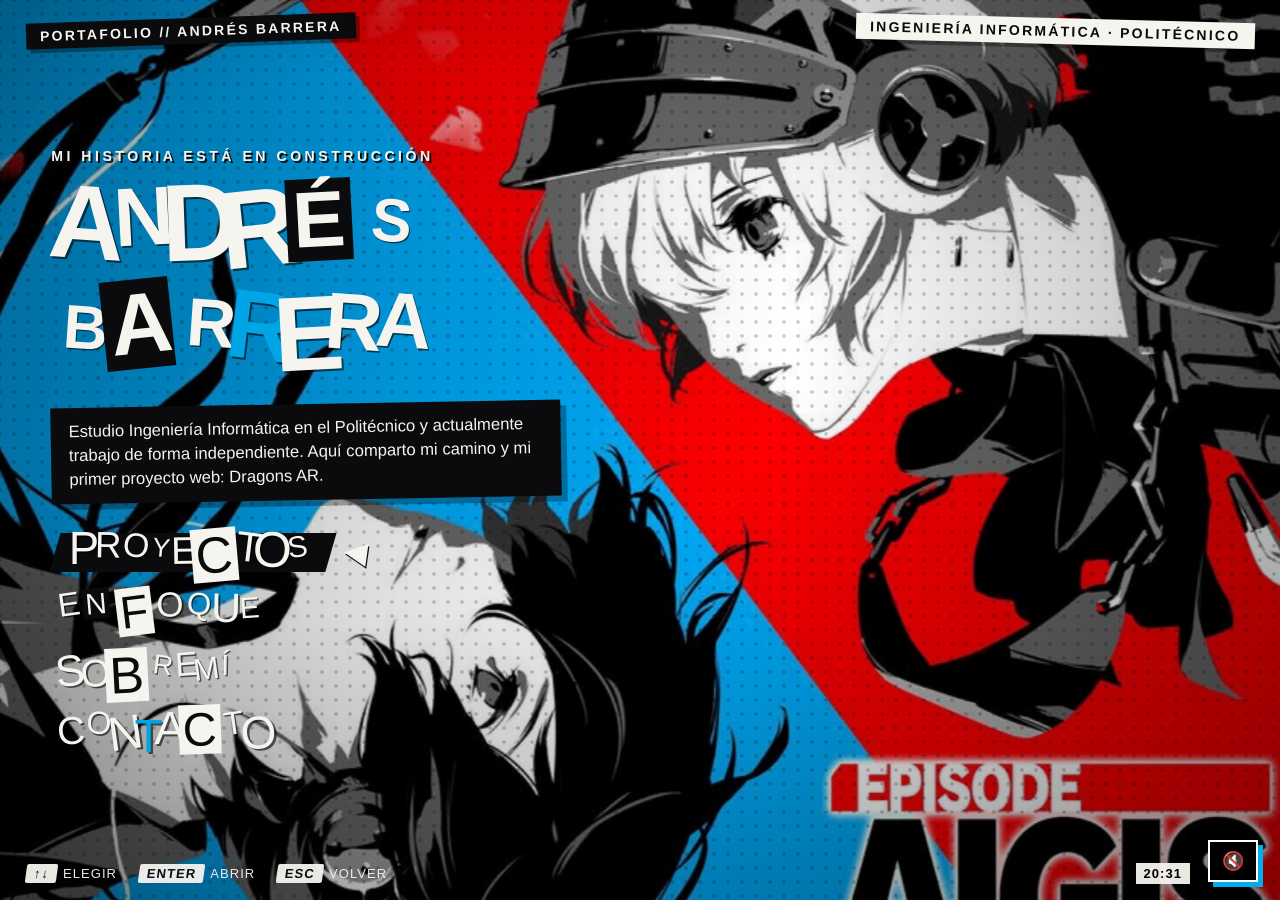
<file: index.html>
<!DOCTYPE html>
<html lang="es">
<head>
  <meta charset="UTF-8">
  <meta name="viewport" content="width=device-width, initial-scale=1.0">
  <title>Andrés Barrera · Portafolio</title>
  <meta name="description" content="Portafolio personal de Andrés Barrera, estudiante de Ingeniería Informática.">
  <meta http-equiv="refresh" content="0; url=./Persona_Portfolio/Persona_style_portfolio-main/">
  <script>
    const portfolioURL = new URL("./Persona_Portfolio/Persona_style_portfolio-main/", document.baseURI);
    portfolioURL.search = window.location.search;
    portfolioURL.hash = window.location.hash;
    window.location.replace(portfolioURL.href);
  </script>
</head>
<body>
  <p>Abriendo el portafolio de Andrés Barrera…</p>
  <p><a href="./Persona_Portfolio/Persona_style_portfolio-main/">Abrir portafolio</a></p>
</body>
</html>
</file>
<file: Persona_Portfolio/Persona_style_portfolio-main/css/style.css>
:root{
  --red:#00a5e6;
  --red-deep:#004ca3;
  --black:#0b0b0d;
  --white:#f6f4ef;
  --ink:#111;
}
*{margin:0;padding:0;box-sizing:border-box;}
html,body{height:100%;}
body{
  background:var(--black);
  color:var(--white);
  font-family:'Barlow Condensed','Arial Narrow',Arial,sans-serif;
  overflow:hidden;
  -webkit-font-smoothing:antialiased;
  user-select:none;
}
.display{font-family:'Archivo Black','Arial Black',Impact,sans-serif;}

/* ---------- HOME BACKGROUND VIDEO ---------- */
#home-video{
  position:fixed;
  inset:0;
  width:100%;
  height:100%;
  object-fit:cover;
  z-index:0;
  pointer-events:none;
}

/* ============ BACKGROUND LAYERS ============ */
#bg{position:fixed;inset:-6vmax;z-index:1;pointer-events:none;}
.bg-layer{position:absolute;inset:0;will-change:transform;}
#bg-stripes{
  background:repeating-linear-gradient(115deg,
    var(--red) 0 46px, var(--red-deep) 46px 52px,
    var(--red) 52px 120px, #001dc4 120px 126px);
  animation:stripeDrift 22s linear infinite;
}
@keyframes stripeDrift{from{background-position:0 0;}to{background-position:520px 0;}}
#bg-halftone{
  background-image:radial-gradient(circle, rgba(0,0,0,.35) 1.6px, transparent 1.7px);
  background-size:14px 14px;
  mix-blend-mode:multiply;
  animation:halftoneDrift 30s linear infinite;
}
@keyframes halftoneDrift{from{background-position:0 0;}to{background-position:-140px 140px;}}
#bg-vignette{
  background:radial-gradient(ellipse at 32% 40%, transparent 30%, rgba(0,0,0,.72) 100%);
}
.bg-star{position:absolute;opacity:.16;animation:spin 60s linear infinite;transform-origin:center;}
.bg-star.s2{animation-duration:90s;animation-direction:reverse;opacity:.1;}
@keyframes spin{to{transform:rotate(360deg);}}

/* big black slash behind the menu, like a torn silhouette */
#slash{
  position:fixed;z-index:1;inset:0;pointer-events:none;
  background:var(--black);
  clip-path:polygon(58% 0, 100% 0, 100% 100%, 40% 100%, 52% 62%, 45% 60%, 60% 24%, 51% 22%);
  transition:clip-path .8s cubic-bezier(.8,0,.15,1);
}
body[data-screen]:not([data-screen="home"]) #slash{
  clip-path:polygon(0 0, 100% 0, 100% 100%, 0 100%, 0 62%, 0 60%, 0 24%, 0 22%);
}

/* ============ SHELL / HUD ============ */
#shell{position:relative;z-index:2;height:100%;display:flex;flex-direction:column;}
#hud-top{
  display:flex;justify-content:space-between;align-items:flex-start;
  padding:18px 26px 0;letter-spacing:.14em;font-weight:600;
}
.hud-tag{
  background:var(--black);color:var(--white);
  padding:5px 14px;transform:rotate(-2deg);
  font-size:14px;text-transform:uppercase;
  box-shadow:4px 4px 0 rgba(0,0,0,.35);
}
.hud-tag.alt{background:var(--white);color:var(--black);transform:rotate(1.5deg);}
#hud-bottom{
  padding:0 26px 16px;display:flex;gap:22px;align-items:center;
  font-size:13px;letter-spacing:.18em;text-transform:uppercase;opacity:.95;
}
#hud-bottom .key{
  display:inline-block;background:var(--white);color:var(--black);
  padding:2px 8px;margin-right:6px;font-weight:700;transform:skewX(-8deg);
  border-radius:2px;
}
#stage{flex:1;position:relative;overflow:hidden;}

/* ============ SCREENS ============ */
.screen{
  position:absolute;inset:0;padding:2vh 4vw;
  display:none;overflow-y:auto;overflow-x:hidden;
  scrollbar-width:thin;scrollbar-color:var(--red) transparent;
}
.screen.active{display:block;}
.screen::-webkit-scrollbar{width:8px;}
.screen::-webkit-scrollbar-thumb{background:var(--red);}

/* ---------- HOME ---------- */
#screen-home{display:none;padding:0 4vw;}
#screen-home.active{display:flex;flex-direction:column;justify-content:center;}
#intro-eyebrow{
  font-size:clamp(14px,1.6vw,20px);letter-spacing:.5em;text-transform:uppercase;
  margin-bottom:1.2vh;font-weight:700;text-shadow:2px 2px 0 var(--black);
}
#big-name{line-height:.92;margin-bottom:2.5vh;}
#big-name .ransom{font-size:clamp(44px,8.5vw,124px);display:block;}
#tagline{
  max-width:520px;font-size:clamp(15px,1.5vw,20px);line-height:1.45;
  background:var(--black);padding:12px 18px;transform:rotate(-1deg);
  box-shadow:6px 6px 0 rgba(0,0,0,.3);
}
#menu{margin-top:4vh;display:flex;flex-direction:column;align-items:flex-start;gap:.6vh;}
.menu-item{
  background:none;border:0;cursor:pointer;color:var(--white);
  text-align:left;position:relative;padding:2px 14px 2px 4px;
  transform:translateX(-60px);opacity:0;
}
.menu-item .ransom{font-size:clamp(26px,4.2vw,56px);}
.loaded .menu-item{animation:menuIn .55s cubic-bezier(.2,1.2,.3,1) forwards;}
.menu-item:nth-child(1){animation-delay:.15s;}
.menu-item:nth-child(2){animation-delay:.25s;}
.menu-item:nth-child(3){animation-delay:.35s;}
.menu-item:nth-child(4){animation-delay:.45s;}
@keyframes menuIn{to{transform:translateX(0);opacity:1;}}
.menu-item::before{
  content:"";position:absolute;left:-4%;top:18%;height:70%;width:0;
  background:var(--black);transform:skewX(-16deg);z-index:-1;
  transition:width .18s cubic-bezier(.7,0,.3,1);
}
.menu-item.sel::before{width:108%;}
.menu-item.sel{transform:translateX(14px) !important;}
.menu-item.sel .ch{color:var(--white);}
.menu-item.sel .ch.box{background:var(--red);color:var(--white);}
.menu-item.sel .ch.boxw{background:var(--white);color:var(--black);}
.menu-item:focus-visible{outline:3px dashed var(--white);outline-offset:4px;}
.cursor-mark{
  position:absolute;right:-46px;top:50%;transform:translateY(-50%) rotate(8deg);
  font-size:clamp(18px,2.4vw,30px);opacity:0;transition:opacity .12s;
  color:var(--white);text-shadow:2px 2px 0 var(--black);
}
.menu-item.sel .cursor-mark{opacity:1;animation:pulse 0.9s ease-in-out infinite;}
@keyframes pulse{0%,100%{transform:translateY(-50%) rotate(8deg) scale(1);}50%{transform:translateY(-50%) rotate(8deg) scale(1.18);}}

/* ---------- RANSOM LETTERS ---------- */
.ransom{display:inline-block;white-space:nowrap;}
.ransom .ch{
  display:inline-block;
  line-height:1;
  padding:0;
  margin-right:-0.15em;
  transition:transform .15s;
}
.ransom .ch.box{
  background:var(--black);
  color:var(--white);
  padding:.02em .08em;
  margin:0 -0.02em;
}
.ransom .ch.boxw{background:var(--white);color:var(--black);padding:.02em .08em;margin:0 .03em;}
.ransom .ch.red{color:var(--red);text-shadow:1px 1px 0 var(--black);}
.menu-item:hover .ch,.menu-item.sel .ch{animation:jitter .35s ease both;}
.menu-item:hover .ch:nth-child(odd){animation-delay:.03s;}
.menu-item:hover .ch:nth-child(3n){animation-delay:.06s;}
@keyframes jitter{
  0%{transform:var(--t) translateY(0);}
  35%{transform:var(--t) translateY(-6px) rotate(3deg);}
  70%{transform:var(--t) translateY(2px) rotate(-2deg);}
  100%{transform:var(--t) translateY(0);}
}

/* ---------- SUB-SCREEN CHROME ---------- */
.sub{background:transparent;}
.sub .screen-head{margin:1vh 0 3.5vh;position:relative;display:inline-block;}
.sub .screen-head .ransom{font-size:clamp(38px,6vw,84px);}
.sub .screen-head::after{
  content:"";position:absolute;left:-6px;bottom:-10px;height:10px;width:105%;
  background:var(--red);transform:skewX(-24deg);
}
.back-hint{
  display:inline-block;margin-left:22px;vertical-align:middle;
  font-size:13px;letter-spacing:.2em;text-transform:uppercase;
  background:var(--white);color:var(--black);padding:4px 10px;transform:rotate(-2deg);
  cursor:pointer;border:0;font-weight:700;font-family:inherit;
}
.back-hint:hover{background:var(--red);color:var(--white);}

/* ---------- PROJECTS ---------- */
#repo-status{font-size:15px;letter-spacing:.2em;text-transform:uppercase;margin-bottom:2vh;opacity:.85;}
.grid{
  display:grid;grid-template-columns:repeat(auto-fill,minmax(330px,1fr));
  gap:26px 34px;padding-top:14px;
}
#repo-grid{padding-bottom:6vh;}
.card{
  color:var(--ink);position:relative;
  padding:20px 22px 18px;cursor:pointer;text-decoration:none;display:block;
  transform:rotate(var(--tilt)) translateY(24px);opacity:0;
  transition:transform .18s cubic-bezier(.7,0,.3,1), filter .18s;
  filter:drop-shadow(7px 7px 0 rgba(0,0,0,.5));
}
.card::before{
  content:"";position:absolute;inset:0;background:var(--white);
  clip-path:polygon(0 6%, 3% 0, 100% 0, 100% 88%, 97% 100%, 0 100%);
}
.card>*{position:relative;}
.screen.active .card{animation:cardIn .5s cubic-bezier(.2,1.1,.3,1) forwards;animation-delay:var(--d);}
@keyframes cardIn{to{transform:rotate(var(--tilt)) translateY(0);opacity:1;}}
.card:hover{
  transform:rotate(0deg) scale(1.03) !important;
  filter:drop-shadow(10px 10px 0 var(--black));
  z-index:3;
}
.card .lang{
  position:absolute;top:-12px;right:14px;
  background:var(--black);color:var(--white);
  font-weight:700;font-size:13px;letter-spacing:.14em;text-transform:uppercase;
  padding:4px 12px;transform:rotate(2deg);
}
.card .lang::before{content:"";display:inline-block;width:9px;height:9px;border-radius:50%;
  background:var(--lc,var(--red));margin-right:7px;}
.card h3{
  font-family:'Archivo Black','Arial Black',Impact,sans-serif;
  font-size:21px;line-height:1.05;text-transform:uppercase;
  margin-bottom:10px;word-break:break-word;
}
.card h3 em{font-style:normal;color:var(--red);}
.card p{font-size:15.5px;line-height:1.4;min-height:44px;color:#2c2c2c;}
.card .meta{
  margin-top:14px;display:flex;justify-content:space-between;align-items:center;
  font-size:13px;letter-spacing:.12em;text-transform:uppercase;font-weight:700;
}
.card .meta .go{
  background:var(--red);color:var(--white);padding:4px 12px;transform:skewX(-10deg);
  transition:background .15s;
}
.card:hover .meta .go{background:var(--black);}

/* ---------- FEATURED CARDS ---------- */
.card.feat{color:var(--white);filter:drop-shadow(7px 7px 0 var(--red-deep));}
.card.feat::before{background:var(--black);}
.card.feat:hover{filter:drop-shadow(10px 10px 0 var(--red));}
.card.feat p{color:#d8d5cf;}
.card.feat h3{color:var(--white);}
.card.feat .lang{background:var(--red);}
.card.feat .meta .go{background:var(--white);color:var(--black);}
.card.feat:hover .meta .go{background:var(--red);color:var(--white);}
#feat-grid,.grid{
  display:grid;grid-template-columns:repeat(auto-fill,minmax(330px,1fr));
  gap:26px 34px;padding-top:14px;
}
#repo-grid{padding-top:14px;}
.live-dot{
  display:inline-block;width:9px;height:9px;border-radius:50%;
  background:#3dff6e;margin-right:7px;animation:liveBlink 1.1s ease-in-out infinite;
}
@keyframes liveBlink{0%,100%{opacity:1;}50%{opacity:.25;}}
.grid-label{
  font-family:'Archivo Black','Arial Black',Impact,sans-serif;
  font-size:clamp(15px,1.7vw,20px);text-transform:uppercase;letter-spacing:.12em;
  margin:3.5vh 0 2vh;text-shadow:2px 2px 0 var(--black);
}
.grid-label .bar{display:inline-block;width:34px;height:12px;background:var(--white);
  transform:skewX(-24deg);margin-right:12px;vertical-align:baseline;}

/* ---------- SKILLS ---------- */
.skill-group{margin-bottom:5vh;max-width:920px;}
.skill-group h3{
  display:inline-block;background:var(--white);color:var(--black);
  font-family:'Archivo Black','Arial Black',Impact,sans-serif;
  font-size:clamp(18px,2.2vw,26px);text-transform:uppercase;
  padding:6px 16px;transform:rotate(-1.5deg);margin-bottom:2.4vh;
  box-shadow:5px 5px 0 var(--black);
}
.skill-row{display:flex;align-items:center;gap:18px;margin-bottom:12px;}
.skill-row .name{
  width:220px;flex-shrink:0;font-size:17px;font-weight:700;
  letter-spacing:.1em;text-transform:uppercase;text-shadow:1px 1px 0 var(--black);
}
.skill-bar{
  flex:1;height:20px;background:rgba(0,0,0,.55);position:relative;
  transform:skewX(-18deg);overflow:hidden;max-width:520px;
}
.skill-bar .fill{
  position:absolute;inset:0;width:0;background:var(--white);
  background-image:repeating-linear-gradient(90deg,transparent 0 26px, rgba(230,0,18,.22) 26px 30px);
  transition:width .9s cubic-bezier(.2,1,.3,1);
}
.skill-row .lv{
  font-family:'Archivo Black','Arial Black',Impact,sans-serif;
  font-size:15px;width:70px;text-align:right;text-shadow:2px 2px 0 var(--black);
}

/* ---------- ABOUT / CONTACT ---------- */
.paper{
  max-width:760px;background:var(--white);color:var(--ink);
  padding:30px 34px;font-size:18px;line-height:1.55;
  clip-path:polygon(0 4%, 2% 0, 100% 0, 100% 94%, 98% 100%, 0 100%);
  transform:rotate(-.6deg);box-shadow:10px 10px 0 rgba(0,0,0,.55);
  margin-bottom:4vh;
}
.paper strong{color:var(--red);}
.paper .stamp{
  display:inline-block;background:var(--black);color:var(--white);
  padding:2px 8px;transform:rotate(-2deg);font-weight:700;
}
.contact-list{display:flex;flex-wrap:wrap;gap:20px;padding-bottom:6vh;}
.contact-chip{
  background:var(--black);color:var(--white);text-decoration:none;
  font-family:'Archivo Black','Arial Black',Impact,sans-serif;
  font-size:clamp(16px,2vw,22px);text-transform:uppercase;
  padding:14px 26px;transform:skewX(-8deg) rotate(-1deg);
  transition:transform .15s, background .15s, color .15s;
  box-shadow:6px 6px 0 rgba(0,0,0,.4);
}
.contact-chip span{display:inline-block;transform:skewX(8deg);}
.contact-chip:hover{background:var(--white);color:var(--red);transform:skewX(-8deg) rotate(0) scale(1.06);}

/* ============ IMAGE SLOTS ============ */
/* 1. Hero art — big character/portrait on the right, over the black slash */
#hero-art{
  position:fixed;right:0;bottom:0;z-index:1;
  height:min(92vh,900px);max-width:46vw;object-fit:contain;object-position:bottom right;
  filter:drop-shadow(-14px 10px 0 rgba(0, 73, 230, 0.85)) drop-shadow(-4px 4px 12px rgba(0,0,0,.6));
  pointer-events:none;
  transition:transform .8s cubic-bezier(.8,0,.15,1), opacity .5s;
}
body[data-screen]:not([data-screen="home"]) #hero-art{
  transform:translateX(60%) skewX(-6deg);opacity:0;
}
@media (max-width:900px){#hero-art{max-width:70vw;opacity:.5;}}

/* 2. Project card thumbnails */
.card .thumb{
  margin:-20px -22px 14px;height:150px;overflow:hidden;position:relative;
  clip-path:polygon(0 0, 100% 0, 100% 82%, 0 100%);
  background:var(--black);
}
.card .thumb img{
  width:100%;height:100%;object-fit:cover;
  filter:grayscale(.9) contrast(1.15);
  transition:filter .2s, transform .3s;
}
.card:hover .thumb img{filter:grayscale(0) contrast(1.05);transform:scale(1.05);}
.card .thumb::after{
  content:"";position:absolute;inset:0;
  background:linear-gradient(115deg, transparent 78%, var(--red) 78.5%);
}

/* 3. About photo — taped-up polaroid */
.about-photo{
  float:right;width:min(240px,38%);margin:0 0 14px 22px;
  background:var(--white);padding:10px 10px 34px;
  transform:rotate(3deg);
  box-shadow:8px 8px 0 rgba(0,0,0,.35);
  position:relative;
}
.about-photo img{width:100%;display:block;filter:contrast(1.05);}
.about-photo::before{
  content:"";position:absolute;top:-12px;left:50%;transform:translateX(-50%) rotate(-4deg);
  width:90px;height:26px;background:var(--red);opacity:.9;
  clip-path:polygon(4% 0, 96% 8%, 100% 92%, 0 100%);
}
.about-photo figcaption{
  text-align:center;margin-top:8px;font-weight:700;letter-spacing:.14em;
  text-transform:uppercase;font-size:12px;color:var(--ink);
}

/* ============ WIPE TRANSITION ============ */
#wipe{position:fixed;inset:-10%;z-index:50;pointer-events:none;}
#wipe .pane{
  position:absolute;inset:0;transform:translateX(-130%) skewX(-14deg);
}
#wipe .p1{background:var(--red);}
#wipe .p2{background:var(--black);}
#wipe .p3{background:var(--white);}
#wipe.go .pane{animation:wipeAcross .7s cubic-bezier(.75,0,.2,1) forwards;}
#wipe.go .p2{animation-delay:.06s;}
#wipe.go .p1{animation-delay:.12s;}
@keyframes wipeAcross{
  0%{transform:translateX(-130%) skewX(-14deg);}
  45%{transform:translateX(0%) skewX(-14deg);}
  55%{transform:translateX(0%) skewX(-14deg);}
  100%{transform:translateX(130%) skewX(-14deg);}
}
#wipe .flash{
  position:absolute;inset:0;background:var(--white);opacity:0;
}
#wipe.go .flash{animation:flash .7s linear forwards;}
@keyframes flash{0%,44%{opacity:0;}48%{opacity:1;}56%{opacity:0;}100%{opacity:0;}}

/* ============ CUSTOM ANIMATED CURSOR ============ */
@media (pointer:fine){
  body.cursor-on, body.cursor-on *{cursor:none !important;}
}
#cursor{
  position:fixed;left:0;top:0;width:48px;height:48px;z-index:100000;
  pointer-events:none;display:none;
  background-repeat:no-repeat;background-position:0 0;
  background-image:url("../assets/cursors/normal.png");
  margin:-3px 0 0 -4px; /* NORMAL hotspot */
}
#cursor.link{
  background-image:url("../assets/cursors/link.png");
  margin:-6px 0 0 -6px; /* LINK_SELECT hotspot */
}

/* clickable name */
#big-name{cursor:pointer;width:max-content;}
#big-name:hover .ch{animation:jitter .35s ease both;}
#big-name:hover .ch:nth-child(odd){animation-delay:.03s;}
#big-name:hover .ch:nth-child(3n){animation-delay:.06s;}
#big-name:active{transform:scale(.985);}

/* ============ PER-SCREEN MENU ARTWORK ============ */
/* Each screen can have its own art at assets/menus/<screen>.jpg.
   Missing files remove themselves; the CSS stripes show through. */
.menu-art{
  position:absolute;inset:0;width:100%;height:100%;object-fit:cover;
  opacity:0;will-change:transform;pointer-events:none;
  transition:opacity .55s ease;
}
body[data-screen="home"]     #art-home,
body[data-screen="projects"] #art-projects,
body[data-screen="skills"]   #art-skills,
body[data-screen="about"]    #art-about,
body[data-screen="contact"]  #art-contact{opacity:1;}

/* the home artwork carries its own black diagonal — drop the CSS slash */
body.has-art-home #slash{display:none;}
/* soften the halftone overlay whenever a screen's art is showing */
body.has-art-home[data-screen="home"] #bg-halftone,
body.has-art-projects[data-screen="projects"] #bg-halftone,
body.has-art-skills[data-screen="skills"] #bg-halftone,
body.has-art-about[data-screen="about"] #bg-halftone,
body.has-art-contact[data-screen="contact"] #bg-halftone{opacity:.5;}

/* readability scrims — darken the side the content sits on */
body.has-art-home[data-screen="home"] #bg-vignette,
body.has-art-skills[data-screen="skills"] #bg-vignette{
  background:
    linear-gradient(100deg, rgba(0,0,0,.42) 0%, rgba(0,0,0,.12) 36%, transparent 58%),
    radial-gradient(ellipse at 32% 40%, transparent 30%, rgba(0,0,0,.55) 100%);
}
body.has-art-contact[data-screen="contact"] #bg-vignette{
  background:
    linear-gradient(260deg, rgba(0,0,0,.48) 0%, rgba(0,0,0,.14) 38%, transparent 60%),
    radial-gradient(ellipse at 68% 40%, transparent 30%, rgba(0,0,0,.55) 100%);
}
/* the About art's star pattern is busy — heavier scrim so the header reads */
body.has-art-about[data-screen="about"] #bg-vignette{
  background:
    linear-gradient(260deg, rgba(0,0,0,.72) 0%, rgba(0,0,0,.3) 42%, transparent 64%),
    radial-gradient(ellipse at 68% 40%, transparent 25%, rgba(0,0,0,.6) 100%);
}
body.has-art-home #menu .ch:not(.box):not(.boxw),
body.has-art-home #big-name .ch:not(.box):not(.boxw){
  text-shadow:2px 2px 0 rgba(0,0,0,.6);
}

/* ============ RIGHT-ALIGNED SCREENS (art on the left) ============ */
.screen.align-right.active{
  display:flex;flex-direction:column;align-items:flex-end;
}
.screen.align-right .contact-list{justify-content:flex-end;}
.screen.align-right .paper{transform:rotate(.6deg);}
.screen.align-right .about-photo{
  float:left;margin:0 22px 14px 0;transform:rotate(-3deg);
}
@media (max-width:820px){
  /* on small screens the art is mostly behind content anyway — keep it simple */
  .screen.align-right.active{align-items:stretch;}
  .screen.align-right .contact-list{justify-content:flex-start;}
}

/* ============ CV DOWNLOAD BUTTON ============ */
.cv-btn{
  display:inline-block;margin-bottom:6vh;text-decoration:none;
  background:var(--red);color:var(--white);
  font-family:'Archivo Black','Arial Black',Impact,sans-serif;
  font-size:clamp(17px,2.2vw,24px);text-transform:uppercase;letter-spacing:.06em;
  padding:16px 30px;transform:skewX(-8deg) rotate(-1deg);
  box-shadow:7px 7px 0 var(--black);
  transition:transform .15s, background .15s, color .15s, box-shadow .15s;
}
.cv-btn span{display:inline-block;transform:skewX(8deg);}
.cv-btn:hover{
  background:var(--white);color:var(--red);
  transform:skewX(-8deg) rotate(0) scale(1.05);
  box-shadow:10px 10px 0 var(--black);
}
.cv-btn:active{transform:skewX(-8deg) scale(.97);}

/* ============ CONTACT FORM ============ */
#contact-form{width:100%;}
.form-head{
  font-family:'Archivo Black','Arial Black',Impact,sans-serif;
  font-size:clamp(18px,2.2vw,24px);text-transform:uppercase;
  margin-bottom:18px;position:relative;display:inline-block;
}
.form-head::after{
  content:"";position:absolute;left:0;bottom:-6px;height:7px;width:100%;
  background:var(--red);transform:skewX(-24deg);
}
.field{display:block;margin-bottom:14px;}
.field span{
  display:block;font-weight:700;letter-spacing:.14em;text-transform:uppercase;
  font-size:12px;margin-bottom:5px;
}
.field input,.field textarea{
  width:100%;border:3px solid var(--black);background:#fff;color:var(--ink);
  padding:10px 12px;font-family:inherit;font-size:16px;
  transform:skewX(-2deg);transition:border-color .15s, box-shadow .15s;
}
.field input:focus,.field textarea:focus{
  outline:none;border-color:var(--red);box-shadow:4px 4px 0 var(--red);
}
.field textarea{resize:vertical;min-height:110px;}
.form-foot{display:flex;align-items:center;gap:18px;flex-wrap:wrap;margin-top:6px;}
.form-send{border:0;cursor:pointer;margin-bottom:0;font-size:17px;padding:12px 26px;}
.form-send:disabled{opacity:.55;cursor:wait;}
#form-status{
  font-weight:700;letter-spacing:.08em;font-size:13px;
  text-transform:uppercase;color:var(--ink);
}
.paper a{color:var(--red);font-weight:700;}
.paper a:hover{background:var(--red);color:var(--white);text-decoration:none;}
.paper .quote em{
  display:inline;background:var(--black);color:var(--white);
  font-style:italic;padding:1px 6px;box-decoration-break:clone;
  -webkit-box-decoration-break:clone;line-height:1.7;
}

/* ============ RESPONSIVE / MOTION ============ */
@media (max-width:700px){
  .skill-row .name{width:130px;font-size:14px;}
  #hud-bottom{font-size:11px;gap:12px;flex-wrap:wrap;}
  .grid{
  display:grid;grid-template-columns:repeat(auto-fill,minmax(330px,1fr));
  gap:26px 34px;padding-top:14px;
}
#repo-grid{grid-template-columns:1fr;}
  .cursor-mark{right:-34px;}
}
@media (prefers-reduced-motion:reduce){
  *,*::before,*::after{animation-duration:.001s !important;transition-duration:.001s !important;}
}
/* =========================================================
   VIDEO ONLY ON HOME
   ========================================================= */

/* Put video above the normal background */
#home-video {
  position: fixed;
  inset: 0;
  width: 100%;
  height: 100%;
  object-fit: cover;
  z-index: 1;
  pointer-events: none;
}

/* Hide video on every screen except Home */
body[data-screen]:not([data-screen="home"]) #home-video {
  display: none !important;
}

/* Hide ONLY the old Home picture */
body[data-screen="home"] #art-home {
  display: none !important;
}

/* Keep portfolio text/menu above the video */
#shell {
  position: relative;
  z-index: 2;
}
#big-name .ransom:nth-child(2) {
  letter-spacing: -0.08em;
}

/* =========================================================
   SKILLS BACKGROUND VIDEO
   ========================================================= */

#art-skills {
  position: absolute;
  inset: 0;
  width: 100%;
  height: 100%;
  object-fit: cover;
  z-index: 0;
  pointer-events: none;
}
/* Remove dotted pattern only on Skills screen */
body[data-screen="skills"] #bg-halftone {
  display: none !important;
}
/* =========================================================
   ABOUT PAGE - HIGHLIGHTED PERSONA 5 STYLE
   ========================================================= */

.about-highlight {
  display: inline;
  background: #050505;
  color: #ffffff;
  padding: 2px 7px;
  margin: 1px 2px;
  font-weight: 800;
  box-shadow: 4px 4px 0 #00aeea;
  -webkit-box-decoration-break: clone;
  box-decoration-break: clone;
}

/* Slight variation for highlighted phrases */
.about-highlight:nth-of-type(even) {
  transform: rotate(1deg);
}

/* Quote at the bottom */
.about-quote {
  display: block;
  background: #050505;
  color: #ffffff;
  padding: 14px 18px;
  margin-top: 10px;
  font-size: 1.05em;
  font-weight: 700;
  border-left: 7px solid #00aeea;
  box-shadow: 7px 7px 0 #00aeea;
  transform: rotate(-1deg);
}

/* Make the About text slightly more readable */
#screen-about .paper p {
  line-height: 1.65;
}

/* Give the first paragraph extra importance */
#screen-about .paper .quote {
  font-weight: 700;
  font-size: 1.05em;
}
/* FORCE ABOUT HIGHLIGHT TEXT TO WHITE */
#screen-about .about-highlight {
  color: #ffffff !important;
  background: #050505 !important;
}
#audio-toggle {
  position: fixed;
  right: 25px;
  bottom: 35px;
  z-index: 99999;

  width: 50px;
  height: 42px;

  background: #000;
  color: #fff;

  border: 2px solid #fff;
  box-shadow: 5px 5px 0 #00aeef;

  font-size: 18px;
  font-weight: bold;

  cursor: pointer;
}

#audio-toggle:hover {
  transform: translate(3px, 3px);
  box-shadow: 2px 2px 0 #00aeef;
}
#clock {
  color: #000 !important;
  opacity: 1 !important;
  font-weight: 700;
}
/* Andrés Barrera: contenido personal y adaptación a pantallas pequeñas. */
[hidden]{display:none !important;}
body[data-screen="home"] #art-home{display:block !important;}
#hud-top{gap:16px;}
#hud-top .hud-tag.alt{max-width:55%;text-align:right;}
#screen-home.active{justify-content:safe center;}
#big-name{max-width:100%;}
#big-name .ransom{font-size:clamp(48px,7.8vw,108px);}
#intro-eyebrow{font-size:clamp(11px,1.1vw,15px);letter-spacing:.25em;}
#tagline{max-width:510px;font-size:clamp(14px,1.3vw,18px);}
#menu{margin-top:2.5vh;}
.menu-item .ransom{font-size:clamp(25px,3.5vw,46px);}
.section-intro{font-size:18px;line-height:1.5;max-width:640px;margin:8px 0 26px;text-shadow:2px 2px #000;}
.section-heading{width:100%;text-align:right;}
.section-heading .screen-head{vertical-align:middle;}
.journey-card,.focus-card{padding:24px;background:rgba(7,10,17,.94);border-left:5px solid var(--red);box-shadow:6px 6px 0 rgba(0,0,0,.45);}
.journey-card>span,.focus-card>span{display:block;font-size:12px;text-transform:uppercase;letter-spacing:.16em;color:#79dbff;margin-bottom:18px;}
.journey-card h3,.focus-card h3{font-family:'Arial Black',Impact,sans-serif;font-size:23px;line-height:1.15;margin-bottom:14px;}
.journey-card p,.focus-card p{font-size:17px;line-height:1.5;color:#e0e6ec;}
.journey-card small,.focus-card small{display:inline-block;margin-top:24px;padding:5px 9px;background:var(--white);color:#10131a;font-size:11px;font-weight:700;text-transform:uppercase;letter-spacing:.08em;}
.grid,#feat-grid{grid-template-columns:repeat(auto-fit,minmax(min(100%,270px),1fr));}
.empty-state{max-width:760px;}
.empty-state h3,.contact-paper h3{font-family:'Arial Black',Impact,sans-serif;font-size:clamp(22px,2.6vw,30px);line-height:1.2;margin:18px 0 14px;}
.focus-grid{display:grid;grid-template-columns:repeat(auto-fit,minmax(min(100%,250px),1fr));gap:24px;max-width:1100px;margin:30px 0;}
.focus-note{font-size:16px;padding:22px 28px;}
.profile-paper{max-width:700px;}
.profile-monogram{float:right;margin:2px 0 18px 20px;padding:20px 16px;background:var(--black);color:var(--white);font-family:'Arial Black',Impact,sans-serif;font-size:38px;transform:rotate(5deg);box-shadow:5px 5px 0 var(--red);}
.profile-kicker{font-size:12px;font-weight:700;text-transform:uppercase;letter-spacing:.15em;margin:4px 0 10px;}
#about-name{font-family:'Arial Black',Impact,sans-serif;font-size:30px;line-height:1.1;margin-bottom:22px;}
#about-copy p{margin-bottom:20px;}
#contact-pending{margin-top:22px;padding-top:18px;border-top:2px solid #111;font-size:15px;font-weight:700;}
#hud-bottom{padding-right:90px;letter-spacing:.08em;}
#clock{margin-left:auto;background:var(--white);padding:3px 8px;}
#audio-toggle{right:22px;bottom:18px;}
.paper{clip-path:polygon(0 10px, 12px 0, 100% 0, 100% calc(100% - 12px), calc(100% - 12px) 100%, 0 100%);}
@media(max-width:700px){
  #hud-top{padding:14px 18px 0;flex-wrap:wrap;gap:10px;}
  .hud-tag{font-size:10px;letter-spacing:.08em;padding:5px 9px;}
  #hud-top .hud-tag.alt{max-width:100%;text-align:left;}
  #screen-home{padding:24px 7vw;}
  #big-name .ransom{font-size:clamp(44px,11vw,76px);}
  #big-name{margin-bottom:20px;}
  #tagline{font-size:14px;padding:12px 14px;}
  .menu-item .ransom{font-size:clamp(27px,7.4vw,39px);}
  #menu{gap:10px;margin-top:26px;}
  .screen{padding:24px 7vw 40px;}
  .sub .screen-head .ransom{font-size:clamp(29px,7vw,45px);}
  .back-hint{margin-left:12px;font-size:10px;padding:5px 7px;letter-spacing:.06em;}
  .section-heading{text-align:left;}
  .paper{padding:26px 22px;font-size:16px;}
  .profile-monogram{font-size:26px;padding:14px 10px;}
  #about-name{font-size:25px;}
  #hud-bottom{padding:0 78px 18px 18px;font-size:9px;gap:8px;letter-spacing:0;}
  #hud-bottom .key{padding:2px 4px;margin-right:3px;}
  #clock{display:none;}
  #audio-toggle{right:17px;bottom:13px;width:42px;height:36px;}
}

/* Foto personal y hoja de vida. */
.profile-photo{
  float:right;width:clamp(130px,21vw,174px);margin:0 0 22px 26px;
  padding:8px 8px 12px;background:var(--black);color:var(--white);
  transform:rotate(3deg);box-shadow:6px 6px 0 var(--red);
}
.profile-photo img{
  display:block;width:100%;height:auto;aspect-ratio:3/4;
  object-fit:cover;object-position:center 25%;
}
.profile-photo figcaption{
  margin-top:10px;text-align:center;text-transform:uppercase;
  font-size:10px;font-weight:700;letter-spacing:.1em;line-height:1.4;
}
.profile-paper .about-quote{clear:both;}
.profile-actions{clear:both;display:flex;flex-wrap:wrap;gap:16px 20px;margin-top:28px;padding-bottom:6px;}
.profile-actions .cv-btn{margin:0;padding:12px 16px;font-size:14px;line-height:1.4;background:var(--black);color:var(--white);text-decoration:none;box-shadow:5px 5px 0 var(--red);}
.profile-actions #cv-download{background:var(--red);color:var(--black);box-shadow:5px 5px 0 var(--black);}
.profile-actions .cv-btn:hover,.profile-actions #cv-download:hover{background:var(--white);color:var(--black);box-shadow:5px 5px 0 var(--red);}
.profile-actions .cv-btn:focus-visible{outline:3px solid var(--black);outline-offset:6px;}
@media(max-width:700px){
  .profile-photo{width:128px;margin:4px 0 22px 18px;}
  .profile-actions{gap:16px;}
  .profile-actions .cv-btn{font-size:12px;padding:12px 14px;}
}
@media(max-width:420px){
  .profile-photo{float:none;width:146px;margin:0 auto 30px;}
}
</file>
